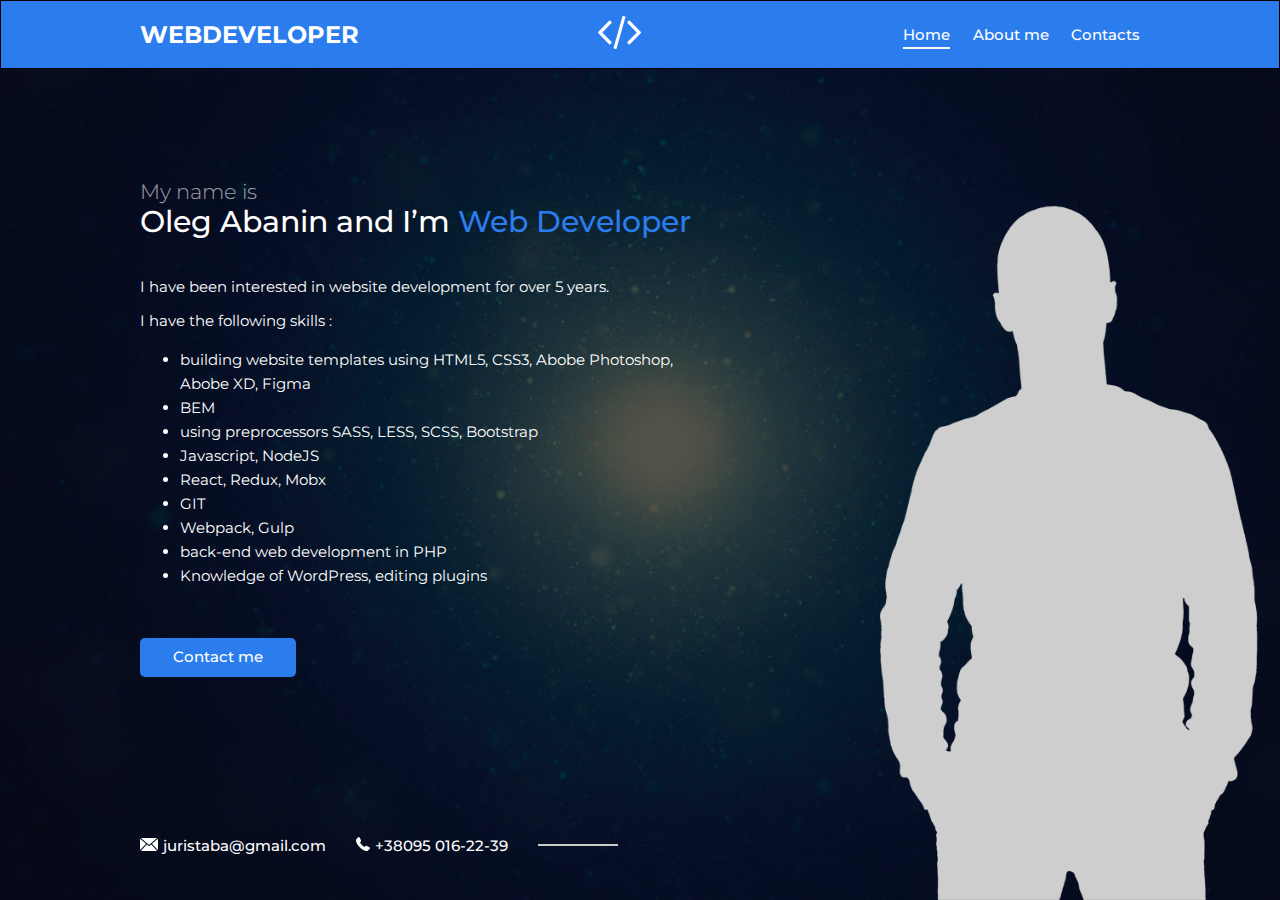
<file: index.html>
<!DOCTYPE html>
<html lang="en">

<head>
    <meta charset="UTF-8">
    <meta name="viewport" content="width=device-width, initial-scale=1.0">
    <link href="https://fonts.googleapis.com/css2?family=Montserrat:wght@300;400;500;700&display=swap" rel="stylesheet">
    <link rel="stylesheet" href="./css/style.css">
    <link rel="icon" type="image/png" href="./img/favicon.png">
    <title>Personal folio</title>
</head>

<body>
    <div class="page">

        <!--Header-->
        <header class="header">
            <div class="container">
                <div class="header-inner">
                    <div class="header-brand">webdeveloper</div>
                    <div class="header-logo"><img src="./img/code.svg" alt="logo svg"></div>
                    <nav class="header-nav">
                        <a class="header-nav-link active" href="index.html">Home</a>
                        <a class="header-nav-link" href="about.html">About me</a>
                        <a class="header-nav-link" href="contacts.html">Contacts</a>
                    </nav>
                </div>
            </div>
        </header><!-- /.header -->

        <!-- Main -->
        <div class="container">
            <main class="content">
                <div class="content-header">
                    <h2 class="subtitle">My name is</h2>
                    <h1 class="title">Oleg Abanin and I’m <span>Web Developer</span></h1>
                </div>
                <div class="text">
                    <p>I have been interested in website development for over 5 years. </p>
                    <p>I have the following skills :
                        <ul>
                            <li>building website templates using HTML5, CSS3, Abobe Photoshop, Abobe XD, Figma</li>
                            <li>BEM</li>
                            <li>using preprocessors SASS, LESS, SCSS, Bootstrap</li>
                            <li>Javascript, NodeJS</li>
                            <li>React, Redux, Mobx</li>
                            <li>GIT</li>
                            <li>Webpack, Gulp</li>
                            <li>back-end web development in PHP</li>
                            <li>Knowledge of WordPress, editing plugins</li>
                        </ul>
                    </p>
                </div>
                <a class="btn" href="contacts.html">Contact me</a>
            </main>
        </div>


        <img class="author" src="./img/me.png" alt="author's photo">

        <!-- Footer -->
        <footer class="footer">
            <div class="container">
                <div class="contacts">

                    <a class="contacts-link" href="mailto:juristaba@gmail.com">
                        <img class="contacts-item" src="./img/mail.png" alt="mail">juristaba@gmail.com</a>

                    <a class="contacts-link" href="tel:+380950162239">
                        <img class="contacts-item" src="./img/tel.png" alt="tel">+38095 016-22-39</a>

                    <div class="footer-line"></div>
                </div>
            </div>
        </footer>

    </div><!-- /.page -->
</body>

</html>
</file>
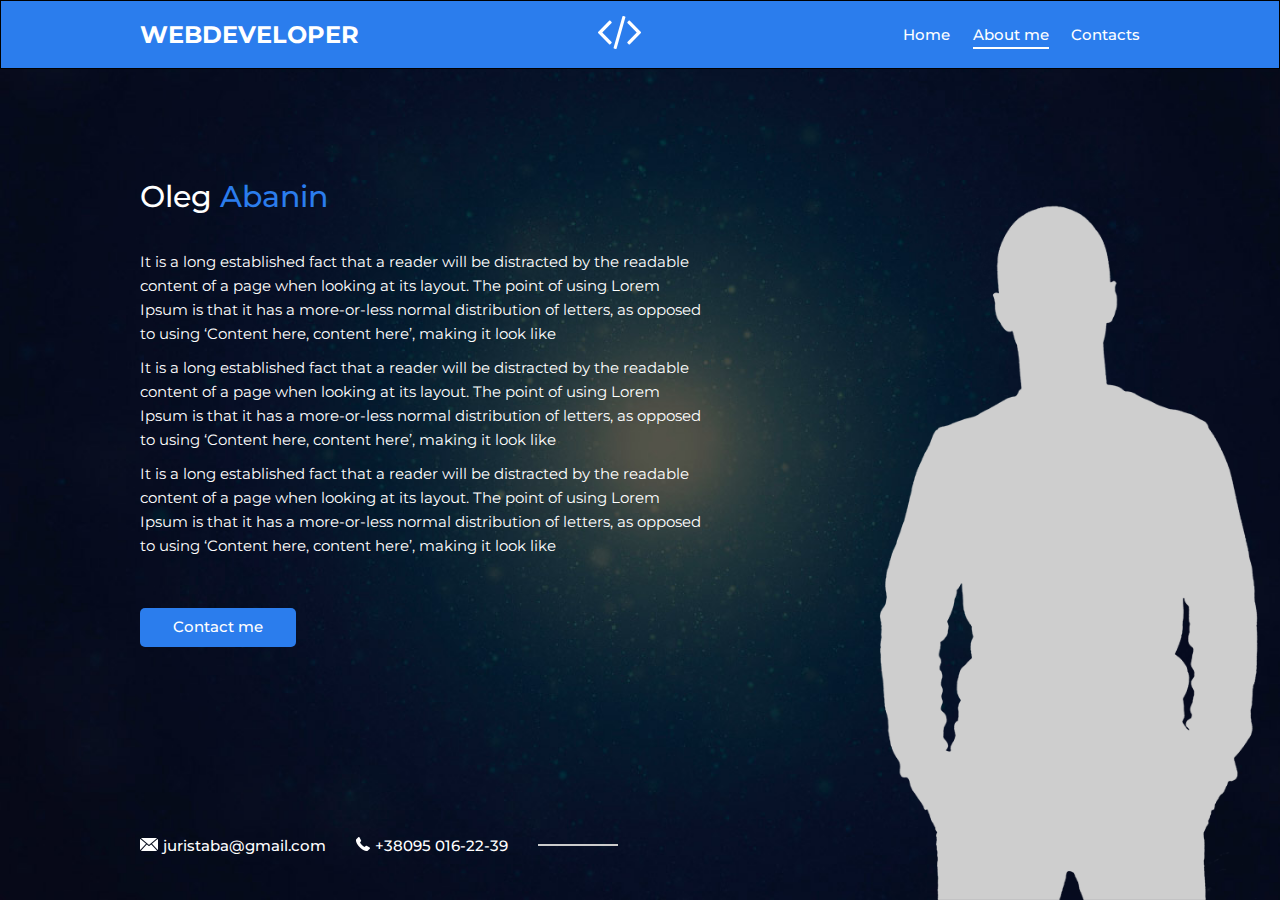
<file: about.html>
<!DOCTYPE html>
<html lang="en">

<head>
    <meta charset="UTF-8">
    <meta name="viewport" content="width=device-width, initial-scale=1.0">
    <link href="https://fonts.googleapis.com/css2?family=Montserrat:wght@300;400;500;700&display=swap" rel="stylesheet">
    <link rel="stylesheet" href="./css/style.css">
    <link rel="icon" type="image/png" href="./img/favicon.png">
    <title>Personal folio</title>
</head>

<body>
    <div class="page">

        <!--Header-->
        <header class="header">
            <div class="container">
                <div class="header-inner">
                    <div class="header-brand">webdeveloper</div>
                    <div class="header-logo"><img src="./img/code.svg" alt="logo svg"></div>
                    <nav class="header-nav">
                        <a class="header-nav-link" href="index.html">Home</a>
                        <a class="header-nav-link  active" href="about.html">About me</a>
                        <a class="header-nav-link" href="contacts.html">Contacts</a>
                    </nav>
                </div>
            </div>
        </header><!-- /.header -->

        <!-- Main -->
        <div class="container">
            <main class="content">
                <div class="content-header">
                    <h1 class="title">Oleg <span>Abanin</span></h1>
                </div>
                <div class="text">
                    <p>It is a long established fact that a reader will be distracted by the readable content of a page
                        when looking at its layout. The point of using Lorem Ipsum is that it has a more-or-less normal
                        distribution of letters, as opposed to using ‘Content here, content here’, making it look like
                    </p>
                    <p>It is a long established fact that a reader will be distracted by the readable content of a page
                        when looking at its layout. The point of using Lorem Ipsum is that it has a more-or-less normal
                        distribution of letters, as opposed to using ‘Content here, content here’, making it look like
                    </p>
                    <p>It is a long established fact that a reader will be distracted by the readable content of a page
                        when looking at its layout. The point of using Lorem Ipsum is that it has a more-or-less normal
                        distribution of letters, as opposed to using ‘Content here, content here’, making it look like
                    </p>
                </div>
                <a class="btn" href="">Contact me</a>
            </main>
        </div>


        <img class="author" src="./img/me.png" alt="">

        <!-- Footer -->
        <footer class="footer">
            <div class="container">
                <div class="contacts">

                    <a class="contacts-link" href="mailto:juristaba@gmail.com">
                        <img class="contacts-item" src="./img/mail.png" alt="mail">juristaba@gmail.com</a>

                    <a class="contacts-link" href="tel:+380950162239">
                        <img class="contacts-item" src="./img/tel.png" alt="tel">+38095 016-22-39</a>

                    <div class="footer-line"></div>
                </div>
            </div>
        </footer>

    </div><!-- /.page -->
</body>

</html>
</file>
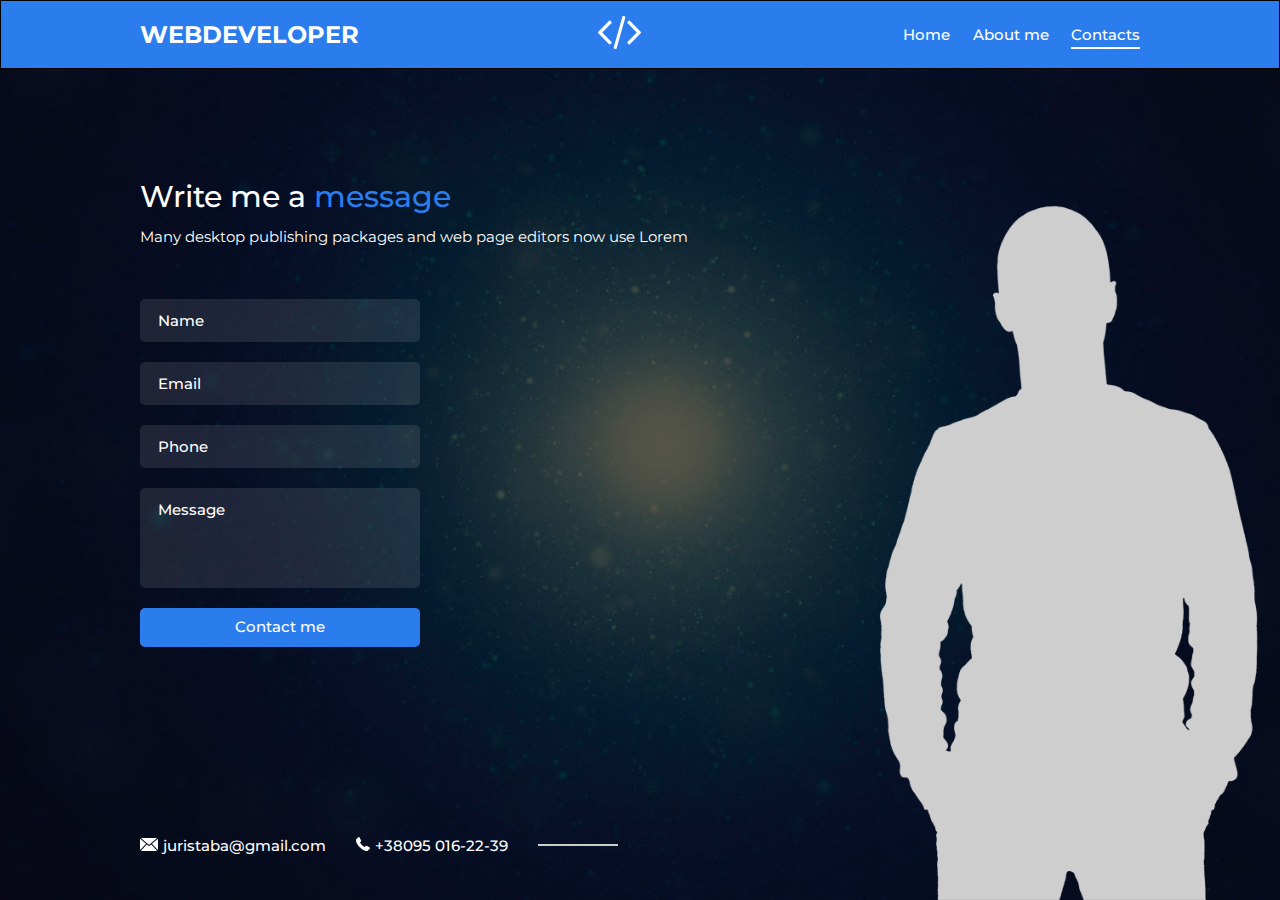
<file: contacts.html>
<!DOCTYPE html>
<html lang="en">

<head>
    <meta charset="UTF-8">
    <meta name="viewport" content="width=device-width, initial-scale=1.0">
    <link href="https://fonts.googleapis.com/css2?family=Montserrat:wght@300;400;500;700&display=swap" rel="stylesheet">
    <link rel="stylesheet" href="./css/style.css">
    <link rel="icon" type="image/png" href="./img/favicon.png">
    <title>Personal folio</title>
</head>

<body>
    <div class="page">

        <!--Header-->
        <header class="header">
            <div class="container">
                <div class="header-inner">
                    <div class="header-brand">webdeveloper</div>
                    <div class="header-logo"><img src="./img/code.svg" alt="logo svg"></div>
                    <nav class="header-nav">
                        <a class="header-nav-link" href="index.html">Home</a>
                        <a class="header-nav-link" href="about.html">About me</a>
                        <a class="header-nav-link active" href="contacts.html">Contacts</a>
                    </nav>
                </div>
            </div>
        </header><!-- /.header -->

        <!-- Main -->
        <div class="container">
            <main class="content">
                <div class="content-header">
                    <h1 class="title">Write me a <span>message</span></h1>
                    <div class="text">
                        <p>Many desktop publishing packages and web page editors now use Lorem</p>
                    </div>
                </div>

                <form class="form" action="/" method="post">
                    <div class="form-group">
                        <input class="input" placeholder="Name" type="text" name="name">
                    </div>
                    <div class="form-group">
                        <input class="input" placeholder="Email" type="email" name="email">
                    </div>
                    <div class="form-group">
                        <input class="input" placeholder="Phone" type="tel" name="tel">
                    </div>
                    <div class="form-group">
                        <textarea class="textarea" name="message" placeholder="Message"></textarea>
                    </div>
                    <div class="form-group">
                        <button class="btn btn-full" href="">Contact me</button>
                    </div>                    
                    
                </form>

        </div>
        </main>
    


        <img class="author" src="./img/me.png" alt="">

        <!-- Footer -->
        <footer class="footer">
            <div class="container">
                <div class="contacts">

                    <a class="contacts-link" href="mailto:juristaba@gmail.com">
                        <img class="contacts-item" src="./img/mail.png">juristaba@gmail.com</a>

                    <a class="contacts-link" href="tel:+380950162239">
                        <img class="contacts-item" src="./img/tel.png">+38095 016-22-39</a>

                    <div class="footer-line"></div>
                </div>
            </div>
        </footer>

    </div><!-- /.page -->
</body>

</html>
</file>
<file: css/style.css>
html {
    font-size: 15px;
}

*,
*::before,
*::after {
    box-sizing: border-box;
}

*::selection {
    color: gold;
    background-color: red;
  } 

body {
    margin: 0;

    font-family: 'Montserrat', sans-serif;
    font-size: 1rem;
    font-weight: normal;

}


h1, h2, h3, h4, h5, h6 {
    margin: 0;
}

p {
    margin: 0 0 10px;
}

.container {
    max-width: 1030px;
    width: 100%;
    margin: 0 auto;
    padding: 0 1rem;
}

/*Page
====================== */

.page {
    position: relative;
    width:100%;
    height: 100vh;
    min-height: 770px;


    background: #000 url('../img/bg.jpg');
    background-size:cover;

    overflow: hidden;
}


/*Header
====================== */
.header {
    margin-bottom: 110px;

    padding: 1rem 0;
    background-color: #2b7ded;
    border: black 1px solid;
}

.header-inner {
    display: flex;
    justify-content:space-between;
    align-items: center;
}

.header-brand {
    font-weight: 700;
    font-size: 1.6rem;
    color: #fff;
    text-transform: uppercase;
    
}

.header-logo img{
padding:0;
}

.header-nav {
    display: flex;
    justify-content: space-between;

    font-weight: 500;
}

.header-nav-link{     
    display: inline-block;
    margin-left: 1.5rem;

    font-weight: 500;
    font-size: 1rem; 
    text-decoration: none;
    color: #fff;

    transition: color .2s linear;
}

.header-nav-link.active {
    position:relative;
}

.header-nav-link.active:after {
    content: "";
    position: absolute;
    bottom:-5px;
    left:0;

    width: 100%;
    height: 2px;

    background-color: #fff;
    
}

.header-nav-link:hover {
    color: chocolate;
}

.header-nav-link.active:hover:after{
    background-color: chocolate;
}

/*Content
====================== */
.content {
    max-width: 568px;
    width: 100%;
    height: 100%;
}

.subtitle {

    font-weight: 300;
    font-size: 1.4rem;
    color: rgba(255, 255, 255, .6);

    
}

.content-header{
    margin-bottom: 35px;
}

.title {
    margin-bottom: 10px;

    font-weight: 500;
    font-size: 2rem;
    color: #fff;
    line-height: 1.2;
}

.title span {
    color: #2b7ded;
}

.text {
    margin-bottom: 50px;

    font-size: 1rem;
    color: #fff;
    line-height: 1.6;
}

.btn {
    display: inline-block;
    padding: 11px 33px;

    line-height: 1.1;
    font-size: 1rem;
    font-weight: 500;
    font-family: inherit;
    text-align: center;
    text-decoration: none;
    color: #fff;
    
    cursor: pointer;
    border: 0;
    border-radius: 5px;
    background-color: #2b7ded;

    transition: background linear 0.2s;
}

.btn:hover {
    background-color: #1b57aa;
}

/*Image
=======================*/

.author {
    position: absolute;
    right: 20px;
    bottom: 0;
}

/*Footer
========================*/

.footer {
    position: absolute;
    bottom: 45px;
    left: 0;

    width: 100%;
}

/*Contacts
========================*/

.contacts {
    display: flex;
    align-items: center;
}

.contacts-link {
    margin-right: 2rem;

    font-size: 1rem;
    color: #fff;
    text-decoration: none;
    font-weight: 500;
}

.contacts-link:last-of-type {
    position: relative;
    margin: 0;
}


.contacts-link:last-of-type:after {
    content: "";
    
    position: absolute;
    left:100%;
    top:8px;

    display:block;
    margin-left: 2rem;
    width: 80px;
    height: 2px;
    
    background-color: #ccc;

    pointer-events: none;


}

.contacts-link:hover{
    text-decoration: underline;
}

.contacts-item {
    margin-right: 5px;
}


/*form
========================*/
.form {
    width: 100%;
    max-width: 280px;
}

.form-group {
    margin-bottom: 20px;
}

.input, 
.textarea {
    display: block;
    padding: 12px 18px;
    width: 100%;

    font-family: inherit;
    font-weight: 500;
    font-size: 1rem;
    color: #fff;

    background-color: rgba(255, 255, 255, .1);

    border: 0;
    border-radius: 5px;

   
}

.input::placeholder, 
.textarea::placeholder {
    color: rgba(255, 255, 255);
}

.textarea {
    resize: none;
    height: 100px;
}
.btn-full {
    display:block;
    width: 100%;

}

/*Media
========================*/
@media(max-width:1000px){
    .author{
        right: -170px;
    }
}

@media(max-width:767px) {
    .page {
        min-height: 100vh;
        height: auto;
        padding-bottom: 2rem;
    }

    /*Header*/
    .header {
        margin-bottom: 50px;
    }

    .header-logo {
        display:none
    }

    .header-brand {
        font-size: 1.2rem;
    }

    /*Content*/
    .content {
        margin-bottom: 2rem;
        max-width: unset;
        text-align: center;
    }

    /*Author*/
    .author {
        display: none;
    }


   /*Footer*/
   .footer {
       position: static;
   }

    /*Contacts*/
    .contacts {
        flex-direction: column;
    }

    .contacts-link {
        margin: 0 0 .5rem;
    }

   .contacts-link:last-of-type:after{
    display: none ;
   }

   /*Form*/
    .form {
        margin: 0 auto;
    }

}

@media (max-width:565px){
    /*Header*/
    .header-inner {
        flex-direction: column;
    }
  
    .header-brand {
        margin-bottom: 1rem;
    }

    /*Form*/
    .form {
        margin: 0 auto;
    }
}

@media (max-width:320px){
    .subtitle {
        font-size: 1.2rem;
    }
    .title {
        font-size: 1.6rem;
    }
}
</file>
